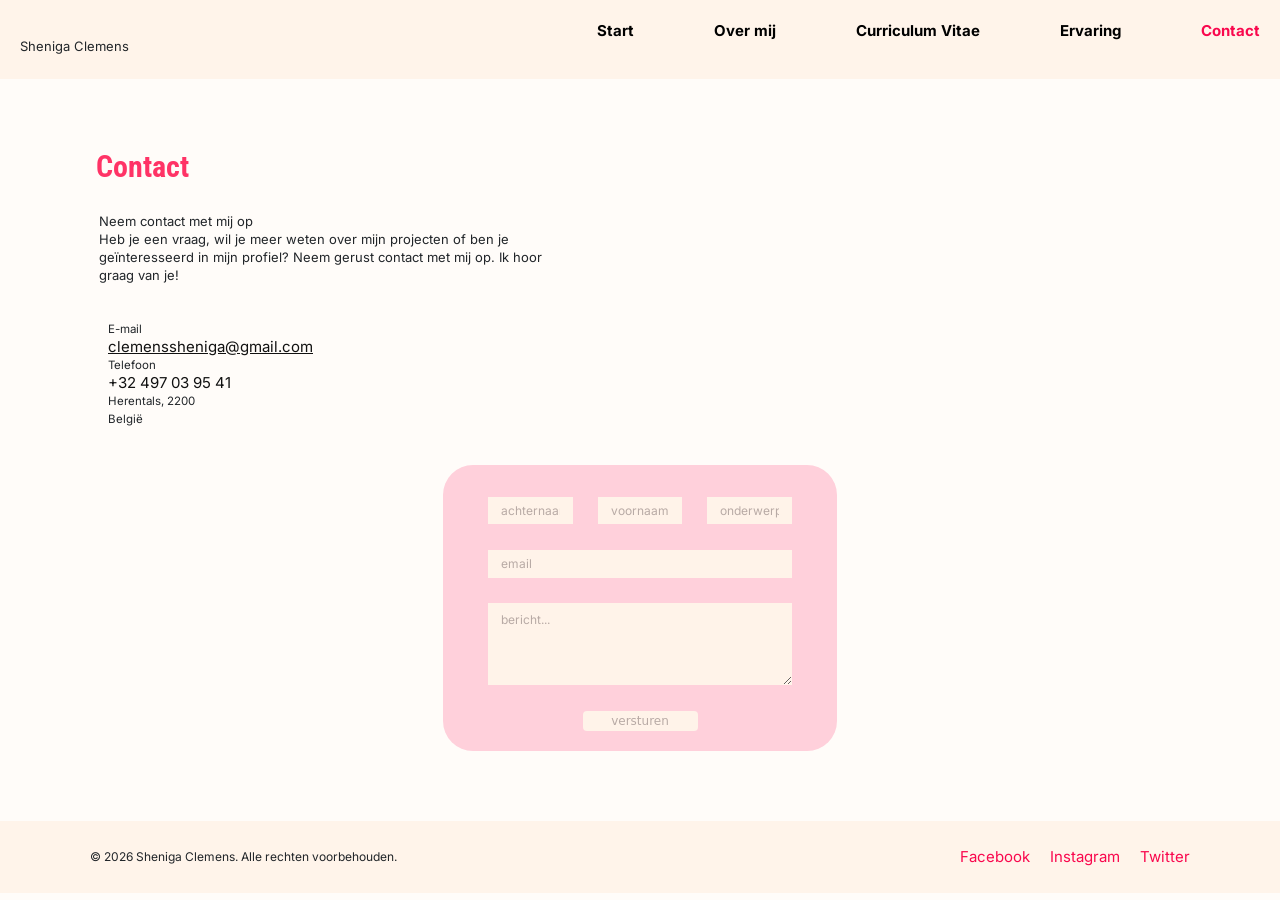
<file: contact.html>
<html lang="en">
<head>
  <link href="https://cdn.jsdelivr.net/npm/bootstrap@5.3.3/dist/css/bootstrap.min.css" rel="stylesheet">
    <meta charset="UTF-8">
    <meta name="viewport" content="width=device-width, initial-scale=1.0">
    <title>contact</title>
     <link rel="icon" href="afbeeldingen/favicon.jpg" type="image/x-icon">
<link rel="stylesheet" href="style.css">
</head>

<body>
       <nav class="navbar">
<header>Sheniga Clemens</header>
    <ul>
      <li class="one"><a href="index.html">Start</li></a>
<a href="hobby.html">
<li class="two">Over mij</li>
</a>
      <a href="cv.html">
        <li class="two">Curriculum Vitae</li>
      </a>
      <a href="ervaring.html">
        <li class="tree">Ervaring</li>
      </a>
      <a href="contact.html"class="active">
        <li class="vier">Contact</li>
      </a>
    </ul>
  </nav>

<button class="navbar-toggler" type="button"
        data-bs-toggle="collapse"
        data-bs-target="#navMenu"
        aria-controls="navMenu"
        aria-expanded="false">

    <span class="navbar-toggler-icon"></span>

</button>
 <div class="collapse navbar-collapse" id="navMenu">

        <ul>
            <li><a href="index.html">Start</a></li>

            <li><a href="hobby.html">Over mij</a></li>

            <li><a href="cv.html">Curriculum Vitae</a></li>

            <li><a href="ervaring.html">Ervaring</a></li>

            <li><a href="contact.html" class="active">Contact</a></li>
        </ul>

    </div>

</nav>






<div class="pagina">


        <main class="contact">

            <h1>Contact</h1>

            <p class="intro">
                Neem contact met mij op<br>
                Heb je een vraag, wil je meer weten over mijn projecten of ben je
                geïnteresseerd in mijn profiel? Neem gerust contact met mij op.
                Ik hoor graag van je!
            </p>

            <div class="gegevens">
                <p>
                    E-mail<br>
                    <a href="mailto:clemenssheniga@gmail.com">
                        clemenssheniga@gmail.com
                    </a><br>

                    Telefoon<br>
                    <a href="tel:+32497039541">+32 497 03 95 41</a><br>

                    Herentals, 2200<br>
                    België
                </p>
            </div>
           <form method="post" action="https://tm-statweb.be/sendmail.php" class="contact-form">

    <div class="namen">
        <input type="text" name="achternaam"
               placeholder="achternaam" required>

        <input type="text" name="voornaam"
               placeholder="voornaam" required>

        <input type="text" name="onderwerp"
               placeholder="onderwerp" required>
    </div>

    <input type="email" name="email"
           placeholder="email" required>

    <textarea name="bericht"
              placeholder="bericht..."
              required></textarea>

   
    <input type="hidden" name="studentemail"
           value="r1173875@student.thomasmore.be">

    
    <input type="hidden" name="subject"
           value="Nieuw bericht via contactformulier">

    <button type="submit">versturen</button>

</form>

        </main>

    </div>


<footer class="footer">
    <div class="footer-kolom">
        <p>© 2026 Sheniga Clemens. Alle rechten voorbehouden.</p>
    </div>

    <div class="footer-kolom footer-socials">
        <a href="https://www.facebook.com/" target="_blank">Facebook</a>
        <a href="https://www.instagram.com/" target="_blank">Instagram</a>
        <a href="https://twitter.com/" target="_blank">Twitter</a>
    </div>
</footer>









  
<script src="https://cdn.jsdelivr.net/npm/bootstrap@5.3.3/dist/js/bootstrap.bundle.min.js"></script>
  
</body>
</html>
</file>
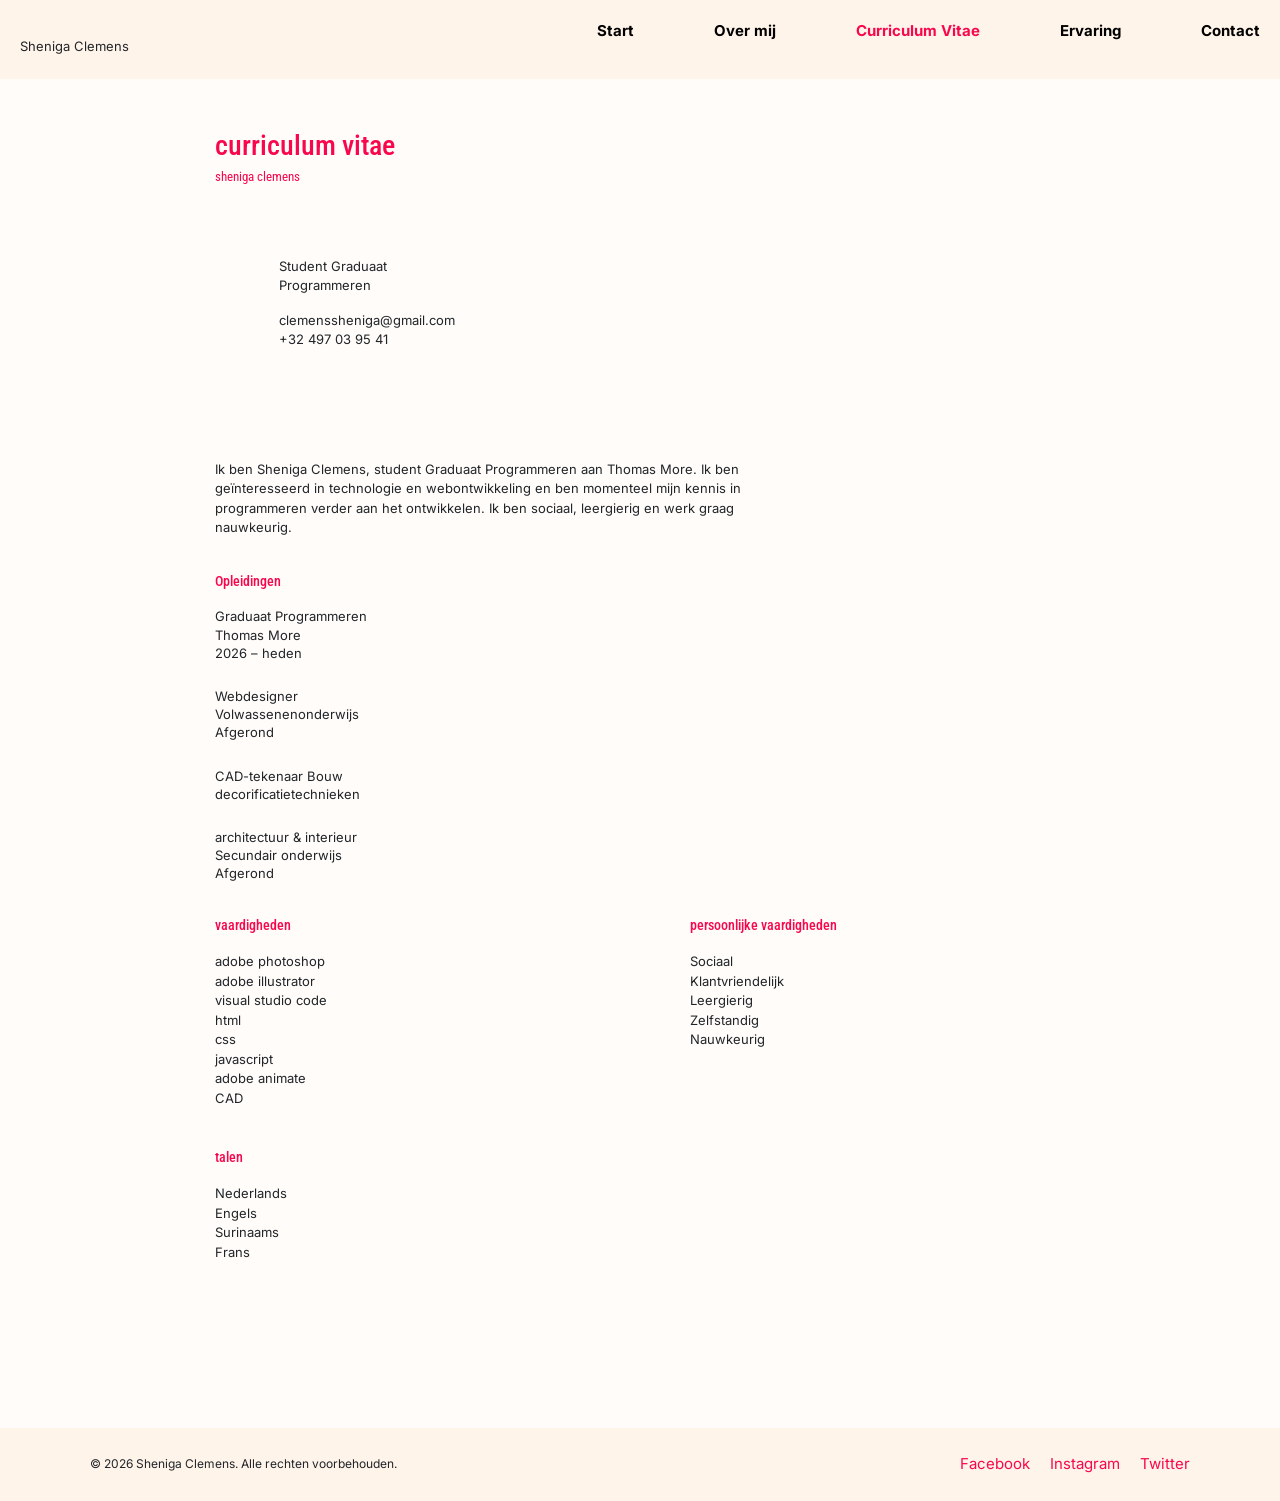
<file: cv.html>
<html lang="en">
<head>
 <link href="https://cdn.jsdelivr.net/npm/bootstrap@5.3.3/dist/css/bootstrap.min.css" rel="stylesheet">
    <meta charset="UTF-8">
    <meta name="viewport" content="width=device-width, initial-scale=1.0">
    <title>cv</title>
     <link rel="icon" href="afbeeldingen/favicon.jpg" type="image/x-icon">
    <link rel="stylesheet" href="style.css">
</head>
<body>
    <nav class="navbar">
<header>Sheniga Clemens</header>
    <ul>
      <li class="one"><a href="index.html">Start</li></a>
<a href="hobby.html">
<li class="two">Over mij</li>
</a>
      <a href="cv.html"class="active">
        <li class="two">Curriculum Vitae</li>
      </a>
      <a href="ervaring.html">
        <li class="tree">Ervaring</li>
      </a>
      <a href="contact.html">
        <li class="vier">Contact</li>
      </a>
    </ul>
  </nav>
<button class="navbar-toggler" type="button"
        data-bs-toggle="collapse"
        data-bs-target="#navMenu"
        aria-controls="navMenu"
        aria-expanded="false">

    <span class="navbar-toggler-icon"></span>

</button>
 <div class="collapse navbar-collapse" id="navMenu">

        <ul>
            <li><a href="index.html">Start</a></li>

            <li><a href="hobby.html">Over mij</a></li>

            <li><a href="cv.html">Curriculum Vitae</a></li>

            <li><a href="ervaring.html">Ervaring</a></li>

            <li><a href="contact.html" class="active">Contact</a></li>
        </ul>

    </div>

</nav>



<section class="cv">

    <h1>curriculum vitae</h1>
    <p class="naam">sheniga clemens</p>

    <div class="contact">
        <p>Student Graduaat<br>
        Programmeren</p>

        <p>
            clemenssheniga@gmail.com<br>
            +32 497 03 95 41
        </p>
    </div>

    <p class="over-mij">
        Ik ben Sheniga Clemens, student Graduaat Programmeren aan Thomas
        More. Ik ben geïnteresseerd in technologie en webontwikkeling en
        ben momenteel mijn kennis in programmeren verder aan het ontwikkelen.
        Ik ben sociaal, leergierig en werk graag nauwkeurig.
    </p>

    <h2>Opleidingen</h2>

    <div class="opleiding">
        <p>
            Graduaat Programmeren<br>
            Thomas More<br>
            2026 – heden
        </p>

        <p>
            Webdesigner<br>
            Volwassenenonderwijs<br>
            Afgerond
        </p>

        <p>
            CAD-tekenaar Bouw<br>
            decorificatietechnieken
        </p>

        <p>
            architectuur & interieur<br>
            Secundair onderwijs<br>
            Afgerond
        </p>
    </div>

    <div class="cv-kolommen">

        <div>
            <h2>vaardigheden</h2>

            <p>
                adobe photoshop<br>
                adobe illustrator<br>
                visual studio code<br>
                html<br>
                css<br>
                javascript<br>
                adobe animate<br>
                CAD
            </p>
        </div>

        <div>
            <h2>persoonlijke vaardigheden</h2>

            <p>
                Sociaal<br>
                Klantvriendelijk<br>
                Leergierig<br>
                Zelfstandig<br>
                Nauwkeurig
            </p>
        </div>

    </div>

    <div class="talen">
        <h2>talen</h2>

        <p>
            Nederlands<br>
            Engels<br>
            Surinaams<br>
            Frans
        </p>
    </div>

</section>

<footer class="footer">
    <div class="footer-kolom">
        <p>© 2026 Sheniga Clemens. Alle rechten voorbehouden.</p>
    </div>

    <div class="footer-kolom footer-socials">
        <a href="https://www.facebook.com/" target="_blank">Facebook</a>
        <a href="https://www.instagram.com/" target="_blank">Instagram</a>
        <a href="https://twitter.com/" target="_blank">Twitter</a>
    </div>
</footer>



<script src="https://cdn.jsdelivr.net/npm/bootstrap@5.3.3/dist/js/bootstrap.bundle.min.js"></script>
</body>
</html>
</file>
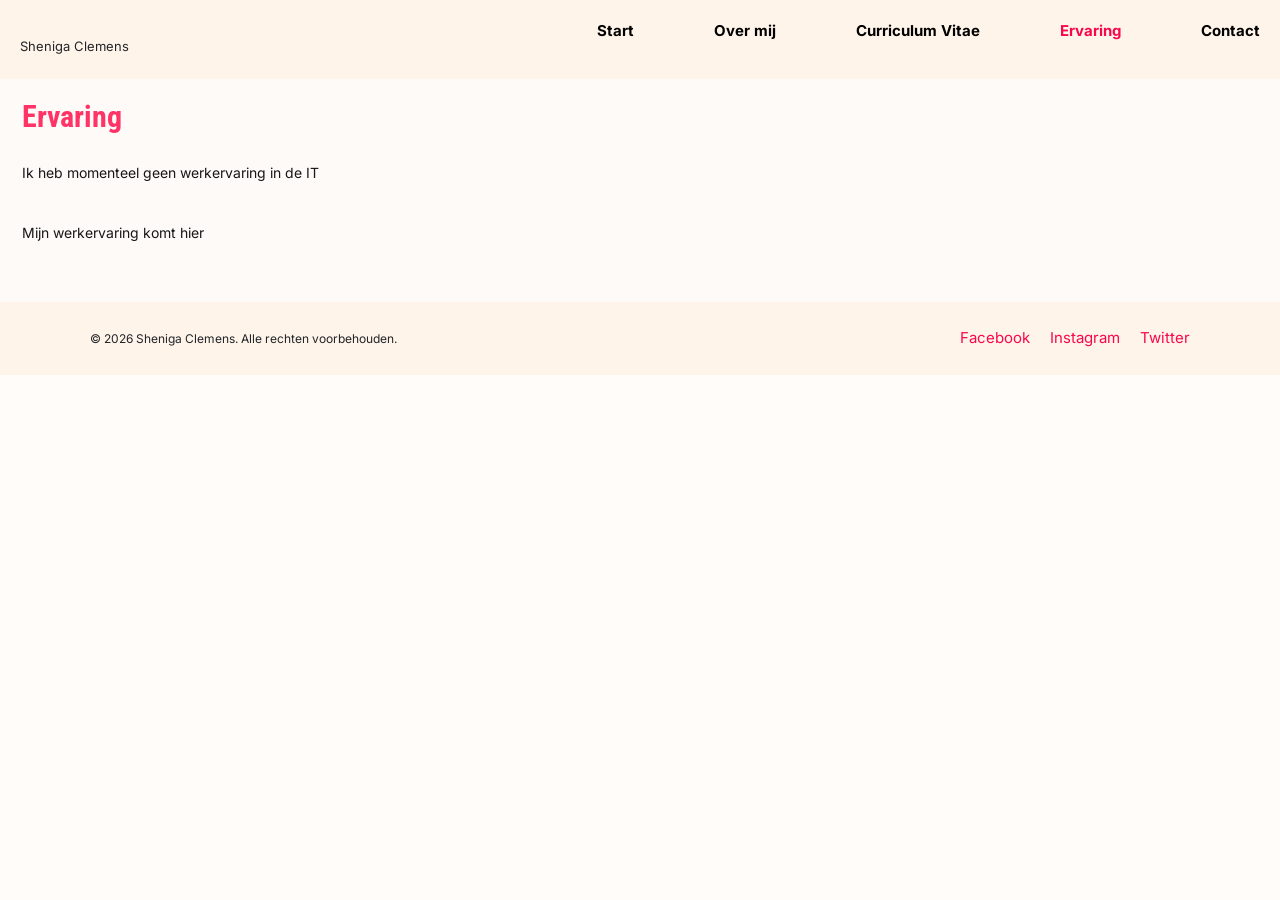
<file: ervaring.html>
<!DOCTYPE html>
<html lang="en">
<head>
   <link href="https://cdn.jsdelivr.net/npm/bootstrap@5.3.3/dist/css/bootstrap.min.css" rel="stylesheet">
    <meta name="viewport" content="width=device-width, initial-scale=1.0">
    <title>ervaring</title>
     <link rel="icon" href="afbeeldingen/favicon.jpg" type="image/x-icon">
  <link rel="stylesheet" href="style.css">
</head>
<body>
       <nav class="navbar">
<header>Sheniga Clemens</header>
    <ul>
      <li class="one"><a href="index.html">Start</li></a>
<a href="hobby.html">
<li class="two">Over mij</li>
</a>
      <a href="cv.html">
        <li class="two">Curriculum Vitae</li>
      </a>
      <a href="ervaring.html"class="active">
        <li class="tree">Ervaring</li>
      </a>
      <a href="contact.html">
        <li class="vier">Contact</li>
      </a>
    </ul>
  </nav>
<button class="navbar-toggler" type="button"
        data-bs-toggle="collapse"
        data-bs-target="#navMenu"
        aria-controls="navMenu"
        aria-expanded="false">

    <span class="navbar-toggler-icon"></span>

</button>
 <div class="collapse navbar-collapse" id="navMenu">

        <ul>
            <li><a href="index.html">Start</a></li>

            <li><a href="hobby.html">Over mij</a></li>

            <li><a href="cv.html">Curriculum Vitae</a></li>

            <li><a href="ervaring.html">Ervaring</a></li>

            <li><a href="contact.html" class="active">Contact</a></li>
        </ul>

    </div>

</nav>


<section class="ervaring">
  <h2>Ervaring</h2>

  <p>Ik heb momenteel geen werkervaring in de IT</p>

  <p>Mijn werkervaring komt hier</p>
</section>


<footer class="footer">
    <div class="footer-kolom">
        <p>© 2026 Sheniga Clemens. Alle rechten voorbehouden.</p>
    </div>

    <div class="footer-kolom footer-socials">
        <a href="https://www.facebook.com/" target="_blank">Facebook</a>
        <a href="https://www.instagram.com/" target="_blank">Instagram</a>
        <a href="https://twitter.com/" target="_blank">Twitter</a>
    </div>
</footer>

  <script src="https://cdn.jsdelivr.net/npm/bootstrap@5.3.3/dist/js/bootstrap.bundle.min.js"></script>
</body>
</html>
</file>
<file: style.css>
@import url('https://fonts.googleapis.com/css2?family=Inter:ital,opsz,wght@0,14..32,100..900;1,14..32,100..900&display=swap');
@import url('https://fonts.googleapis.com/css2?family=Roboto+Condensed:ital,wght@0,100..900;1,100..900&display=swap');
body{  margin: 0;background-color: #FFFCF9;}

h1{color: #F9074D;font-family: "Roboto Condensed", sans-serif;}
p{  font-family: "Inter", sans-serif;}
a{text-decoration: none; color: black;  font-size: 15px;}
.navbar ul  a.active {
    color: #F9074D;
}
.navbar {
  display: flex;
  align-items: center;
  padding: 20px;

 width:100%;
  background: #FFF4EA;
  font-family: "Inter", sans-serif;
  font-size: 13px;

}

header{margin-top: 15px;}
.navbar ul {margin-left: 250px;
  display: flex;
  list-style: none;
  gap: 80px;
 font-family: "Inter", sans-serif;
  color: #FFF3E0 ;
font-weight: bold;
font-size: 15px;
 transition-duration:300ms;
  cursor:pointer;
 
}

.navbar ul a:hover {
    color: #F9074D;
    transition: 0.3s;
    transform: scale(1.1);
}



/* Hamburgerknop standaard verbergen */
.navbar-toggler {
    display: none;
}

/* Kleine schermen */
@media (max-width: 991px) {
    .navbar{display: none;}

    .navbar {
        flex-wrap: wrap;
        justify-content: space-between;
    }

    .navbar-toggler {
        display: block;
    
        background-color: transparent;
        padding: 6px 10px;
    }

    .navbar-toggler-icon { margin-top: 30px;
        background-image: url("data:image/svg+xml,%3csvg xmlns='http://www.w3.org/2000/svg' viewBox='0 0 30 30'%3e%3cpath stroke='%23F9074D' stroke-linecap='round' stroke-miterlimit='10' stroke-width='2' d='M4 7h22M4 15h22M4 23h22'/%3e%3c/svg%3e");
    }

    .navbar-collapse {font-family: "Inter", sans-serif; color: #F9074D;
        width: 100%;
        flex-basis: 100%;
    }

    .navbar ul {
        margin-left: 0;
        flex-direction: column;
        gap: 15px;
        padding: 20px 0 0;
           
    }
     .index {
        margin-left: 40px;
        margin-right: 40px;
    }

    .hobbys,
    .cv {
        width: 90%;
    }

    .hobby {
        margin-left: 0;
        padding: 20px;
        gap: 25px;
    }

    .tekst {
        margin-left: 0;
        width: 45%;
    }

    .fotos {
        width: 50%;
    }

    .hobby img {
        width: 220px;
        max-width: 100%;
        height: 180px;
    }

    .hobby-tekst {
        width: 100%;
    }

    .cv-kolommen {
        column-gap: 40px;
    }

    .contact {
        padding: 35px 5%;
    }

    .contact-form {
        width: 85%;
    }
}
  












.index{margin-left: 200px;margin-right: 200px;}
.hobby{
margin-left: 50px;
    display: flex;
    align-items: center;
    justify-content: space-between;
    gap: 40px;
    padding: 40px;}
.tekst { margin-left: 60px;
    width: 30%;
}
.fotos {
    width: 50%;
    display: flex;
    flex-direction: column;
    gap: 30px;
     height: auto;
    object-fit: cover;
}


/* HOBBY SLIDER */
.hobby-slider {
    width: 80%;
    max-width: 850px;
    margin: 60px auto;
}

.hobby-slider h1 {
    font-family: "Roboto Condensed", sans-serif;
    color: #F9074D;
    font-size: 30px;
}

.hobby-slider > p {
    font-family: "Inter", sans-serif;
    font-size: 14px;
    line-height: 1.6;
    margin-bottom: 25px;
}

#hobbyCarousel {
    border-radius: 15px;
    overflow: hidden;
}

#hobbyCarousel img {
    width: 100%;
    height: 400px;
    object-fit: cover;
}

#hobbyCarousel .carousel-caption {
    background-color: rgba(0, 0, 0, 0.55);
    border-radius: 10px;
    padding: 10px;
}

#hobbyCarousel .carousel-caption h5 {
    font-family: "Roboto Condensed", sans-serif;
}

#hobbyCarousel .carousel-caption p {
    font-family: "Inter", sans-serif;
    font-size: 13px;
}
.cv {
    width: 80%;
    max-width: 850px;
    margin: 50px auto;
    padding-bottom: 100px;
}

.cv h1 {font-family: "Roboto Condensed", sans-serif;
    color: #F9074D;
    font-size: 28px;
    font-weight: 500;
    margin-bottom: 5px;
}

.naam {font-family: "Roboto Condensed", sans-serif;
    color: #F9074D;
    font-size: 13px;
    margin-top: 0;
}

.contact {
    margin-top: 25px;
    font-size: 13px;
    line-height: 1.5;
}

.contact p {
    margin-bottom: 15px;
}

.over-mij {
    width: 70%;
    font-size: 13px;
    line-height: 1.5;
    margin-top: 25px;
    margin-bottom: 35px;
}

.cv h2 { font-family: "Roboto Condensed", sans-serif;
    color: #F9074D;
    font-size: 14px;
    font-weight: 500;
    margin-bottom: 18px;
}

.opleiding {
    font-size: 13px;
    line-height: 1.4;
}

.opleiding p { font-family: "Inter", sans-serif;
    margin-bottom: 25px;
}

.cv-kolommen {
    display: grid;
    grid-template-columns: 1fr 1fr;
    column-gap: 100px;
    margin-top: 35px;
}

.cv-kolommen p,
.talen p { font-family: "Inter", sans-serif;
    font-size: 13px;
    line-height: 1.5;
}

.talen {
    margin-top: 25px;
}



/* Contactgedeelte */
.contact {
    padding: 45px 7.5% 70px;
}

.contact h1,  .ervaring h2  {font-family: "Roboto Condensed", sans-serif;
    color: #ff3366;
    font-size: 30px;
    font-weight:bold;
    margin-bottom: 27px;
}

.intro {
    font-size: 13px;
    line-height: 18px;
    max-width: 450px;
    margin-left: 3px;
}

/* Contactgegevens */
.gegevens {
    margin: 36px 0 37px 12px;
    font-size: 11.5px;
    line-height: 18px;
}

.gegevens a {
    color: #111;
    text-decoration: none;
}

.gegevens a:first-of-type {
    text-decoration: underline;
}

/* Contactformulier */
.contact-form {
    width: 75%;
    max-width: 394px;
    min-height: 286px;
    margin: 0 auto;
    padding: 32px 45px 17px;
    background-color: #ffd0db;
    border-radius: 30px;

    display: flex;
    flex-direction: column;
    align-items: center;
    gap: 26px;
}

.namen {
    width: 100%;
    display: flex;
    justify-content: space-between;
    gap: 25px;
}

.contact-form input,
.contact-form textarea {
    background-color: #fff3e9;
    border: none;
    outline: none;
    padding: 8px 13px;
  font-family: "Inter", sans-serif;
    font-size: 12px;
    color: #111;
}

.namen input {
    width: 50%;
    min-width: 0;
    height: 27px;
}

.contact-form > input {
    width: 100%;
    height: 28px;
    margin-top: 0;
}

.contact-form textarea {
    width: 100%;
    height: 82px;
    resize: vertical;
    margin-top: -1px;
}

.contact-form input::placeholder,
.contact-form textarea::placeholder {
    color: #b8aaa5;
}

.contact-form button {
    width: 115px;
    height: 20px;
    margin-top: 0;
    border: none;
    border-radius: 4px;
    background-color: #fff3e9;
    color: #b8aaa5;
    font-size: 12px;
    cursor: pointer;
}

.contact-form button:hover {
    background-color: #fff;
    color: #ff3366;
}

/* Mobiele weergave */
@media (max-width: 600px) {
     .hobby-slider {
        width: 90%;
        margin: 35px auto;
    }

    #hobbyCarousel img {
        height: 230px;
    }

    #hobbyCarousel .carousel-caption p {
        font-size: 11px;
    }
     .footer {
        flex-direction: column;
        text-align: center;
        gap: 15px;
    }

    .footer-socials {
        justify-content: center;
        flex-wrap: wrap;
    }
     .index {
        margin: 20px;
    }

    /* Hobby / Over mij */
    .hobbys {
        width: 90%;
        margin: 30px auto;
    }

    .hobbys h1 {
        font-size: 25px;
    }

    .hobbys .intro {
        width: 100%;
        font-size: 14px;
    }

    .hobby {
        flex-direction: column;
        align-items: stretch;
        padding: 10px 0;
        margin: 0 0 30px;
        gap: 15px;
    }

    .tekst {
        width: 100%;
        margin-left: 0;
    }

    .fotos {
        width: 100%;
        gap: 15px;
    }

    .hobby img {
        width: 100%;
        height: auto;
        max-height: 250px;
        object-fit: cover;
    }

    .hobby-tekst {
        width: 100%;
        min-height: auto;
        padding: 18px;
    }

    /* Curriculum Vitae */
    .cv {
        width: 90%;
        margin: 30px auto;
        padding-bottom: 40px;
    }

    .cv h1 {
        font-size: 25px;
    }

    .cv-kolommen {
        grid-template-columns: 1fr;
        column-gap: 0;
        row-gap: 20px;
    }

    .over-mij {
        width: 100%;
    }

    /* Contact */
    .contact {
        padding: 30px 6%;
    }

    .contact h1 {
        font-size: 26px;
    }

    .contact .intro {
        width: 100%;
        max-width: 100%;
        font-size: 13px;
    }

    .gegevens {
        margin-left: 0;
    }

    .contact-form {
        width: 100%;
        max-width: 100%;
        padding: 25px 18px;
        gap: 18px;
        box-sizing: border-box;
    }

    .namen {
        gap: 10px;
    }

    .namen input {
        width: 50%;
    }

    /* Ervaring */
    .ervaring {
        padding: 20px 15px;
        min-height: auto;
    }

    .ervaring h2 {
        font-size: 24px;
    }

    .ervaring p {
        font-size: 13px;
        line-height: 1.6;
        margin-bottom: 25px;
    }

    .pagina {
        width: 100%;
    }

    .navbar {
        height: auto;
        padding: 20px;
        align-items: flex-start;
        gap: 20px;
        flex-direction: column;
    }

    .nav-links {
        flex-wrap: wrap;
        gap: 15px;
    }

    .contact {
        padding: 35px 7%;
    }

    .contact-form {
        width: 100%;
        padding: 28px 25px;
    }

    .namen {
        gap: 12px;
    }
}
.ervaring {
    background-color: #fdfaf8;
    padding: 20px 22px;
    min-height: 190px;
    font-family: Arial, sans-serif;
  }

  .ervaring p {font-family: "Inter", sans-serif;
    color: #171717;
    font-size: 14px;
    line-height: 1.6;
    margin: 0 0 38px;
  }
  @media (max-width: 991px) {
    .navbar-collapse ul li a {
        font-family: "Inter", sans-serif ;
        color: #F9074D ;
        font-weight: bold;
font-size: 15px;
    }
}

/* Footer */
.footer {
    background-color: #FFF4EA;
    padding: 25px 7%;
    display: flex;
    justify-content: space-between;
    align-items: center;
    gap: 20px;
    font-family: "Inter", sans-serif;
    font-size: 12px;
}

.footer-kolom p {
    margin: 0;
}

.footer-socials {
    display: flex;
    gap: 20px;
}

.footer-socials a {
    color: #F9074D;
    text-decoration: none;
}

.footer-socials a:hover {
    text-decoration: underline;
}


/* HERO SECTION */
.hero {
    background-color: #fdecef;
    padding: 70px 10%;
    text-align: center;
    border-radius: 20px;
    margin: 40px auto;
    max-width: 1100px;
}

.hero-tekst {
    max-width: 750px;
    margin: auto;
}

.hero h1 {
    font-family: "Roboto Condensed", sans-serif;
    color: #F9074D;
    font-size: 38px;
    margin-bottom: 15px;
}

.hero h2 {
    font-family: "Inter", sans-serif;
    font-size: 20px;
}

.hero p {
    font-family: "Inter", sans-serif;
    font-size: 15px;
    line-height: 1.7;
    margin: 20px 0 30px;
}

.hero-knop {
    display: inline-block;
    background-color: #F9074D;
    color: white;
    padding: 13px 25px;
    border-radius: 8px;
    text-decoration: none;
    font-family: "Inter", sans-serif;
    transition: 0.3s;
}

.hero-knop:hover {
    background-color: #d90640;
    color: white;
}


/* PORTFOLIO CARDS */
.portfolio-cards {
    max-width: 1100px;
    margin: 60px auto;
    padding: 0 25px;
}

.portfolio-cards h2 {
    font-family: "Roboto Condensed", sans-serif;
    color: #F9074D;
    text-align: center;
    font-size: 30px;
    margin-bottom: 35px;
}

.cards-container {
    display: grid;
    grid-template-columns: repeat(3, 1fr);
    gap: 25px;
}

.portfolio-card {
    background-color: #fff4ea;
    border-radius: 12px;
    overflow: hidden;
    text-align: center;
}

.portfolio-card img {
    width: 100%;
    height: 210px;
    object-fit: cover;
    display: block;
    transition: 0.3s;
}

.portfolio-card img:hover {
    transform: scale(1.03);
}

.card-tekst {
    padding: 20px;
}

.card-tekst h3 {
    font-family: "Roboto Condensed", sans-serif;
    color: #F9074D;
    font-size: 20px;
}

.card-tekst p {
    font-family: "Inter", sans-serif;
    font-size: 13px;
    line-height: 1.6;
}

.card-tekst a {
    color: #F9074D;
    font-family: "Inter", sans-serif;
    text-decoration: none;
    font-weight: bold;
}


/* RESPONSIVE STARTPAGINA */
@media (max-width: 900px) {
    .cards-container {
        grid-template-columns: repeat(2, 1fr);
    }
}

@media (max-width: 600px) {
    .hero {
        margin: 20px 15px;
        padding: 40px 20px;
    }

    .hero h1 {
        font-size: 29px;
    }

    .hero h2 {
        font-size: 17px;
    }

    .hero p {
        font-size: 13px;
    }

    .portfolio-cards {
        margin: 35px auto;
    }

    .cards-container {
        grid-template-columns: 1fr;
    }

    .portfolio-card img {
        height: 200px;
    }
}
</file>
